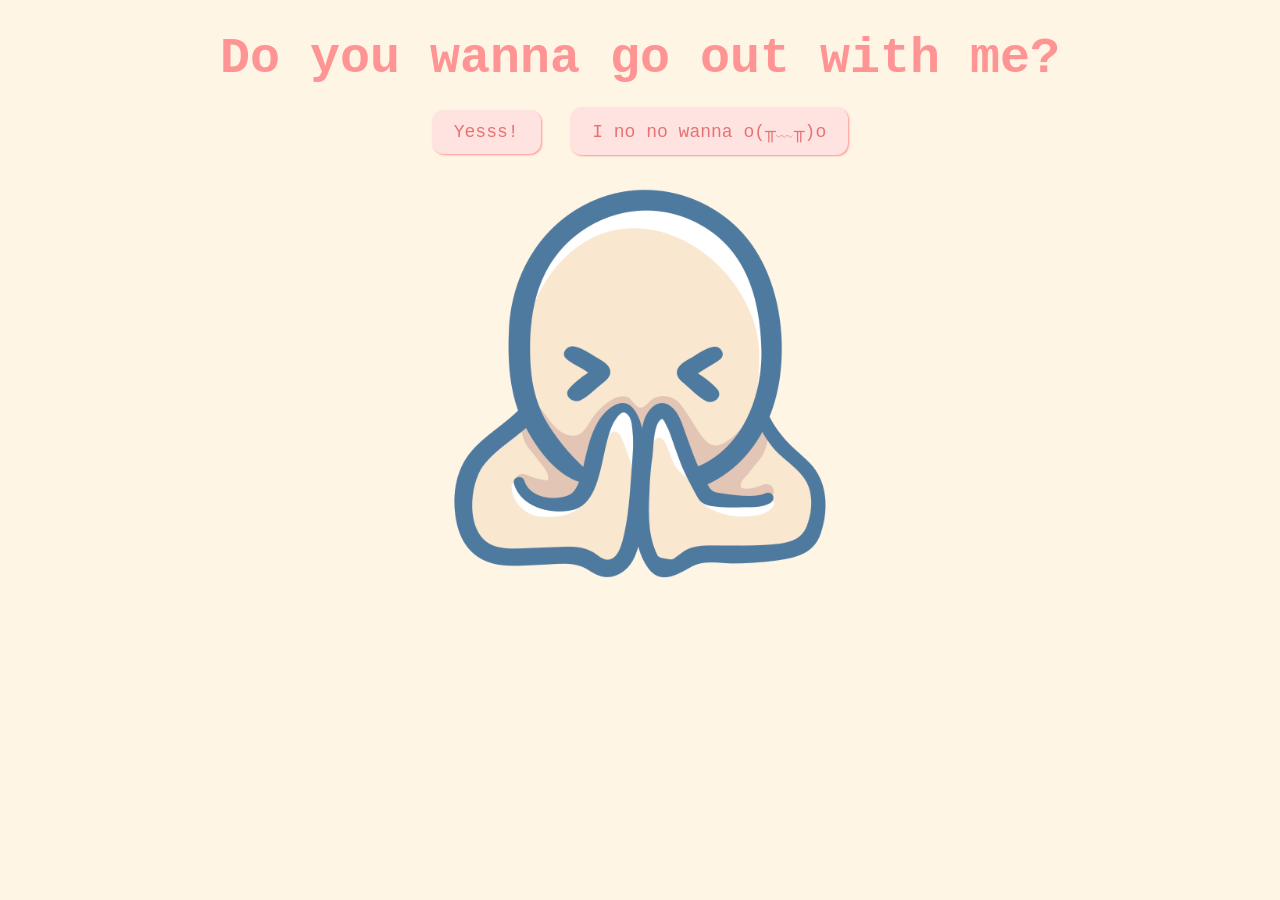
<file: index.html>
<!DOCTYPE html>
<html lang="en">
  <head>
    <meta charset="UTF-8" />
    <meta name="viewport" content="width=device-width, initial-scale=1.0" />
    <title>Date With Me!</title>
    <link rel="stylesheet" href="css/valentine.css" />
  </head>
  <body>
    <div id="valentineQuestion"><b>Do you wanna go out with me?</b></div>
    <button class="answerButton" onclick="location.href='thankyou.html'">
      Yesss!
    </button>
    <button class="answerButton" id="noButton">I no no wanna o(╥﹏╥)o</button>
    <br />
    <img src="please.png" height="498px" width="150px" alt="cat asking question" class="responsive" />

    <script>
      document
        .getElementById("noButton")
        .addEventListener("click", function () {
          var yesButton = document.querySelector(
            'button[onclick*="thankyou.html"]'
          );
          var currentFontSize = parseInt(
            window.getComputedStyle(yesButton).fontSize
          );
          yesButton.style.fontSize = currentFontSize + 10 + "px"; // Increase font size by 5px
        });
    </script>
  </body>
</html>
</file>
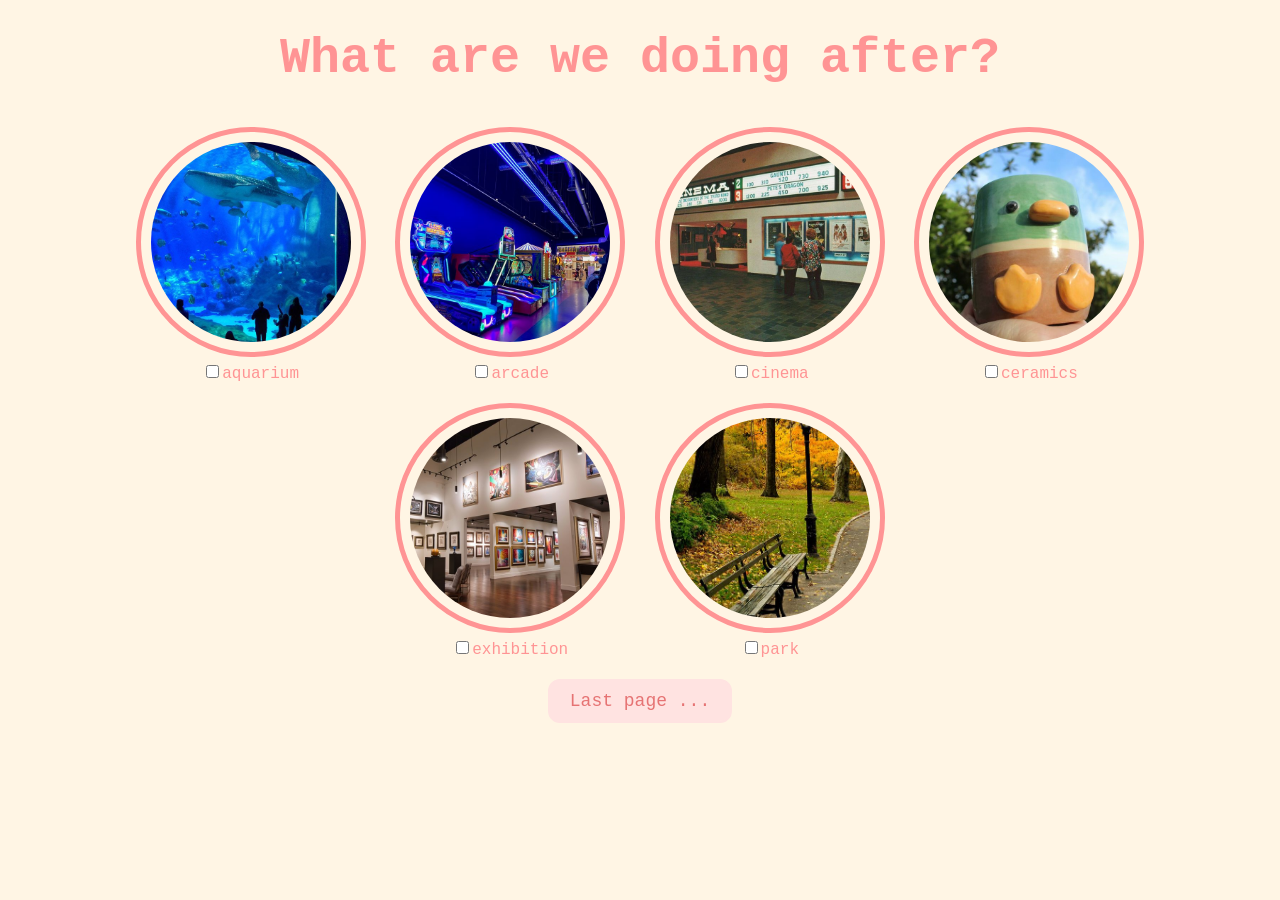
<file: activities.html>
<!DOCTYPE html>
<html lang="en">
  <head>
    <meta charset="UTF-8" />
    <meta name="viewport" content="width=device-width, initial-scale=1.0" />
    <title>Activities</title>
    <link rel="stylesheet" href="css/activities.css" />
  </head>
  <body>
    <div id="activityquestion"><b>What are we doing after?</b></div>
    <div class="activities-selection">
      <div class="activity-item">
        <img src="activities/aquarium.jpeg" alt="aquarium" />
        <label
          ><input
            type="checkbox"
            name="activities"
            value="aquarium"
          />aquarium</label
        >
      </div>
      <div class="activity-item">
        <img src="activities/arcade.jpeg" alt="arcade" />
        <label
          ><input
            type="checkbox"
            name="activities"
            value="arcade"
          />arcade</label
        >
      </div>
      <div class="activity-item">
        <img src="activities/cinema.jpeg" alt="cinema" />
        <label
          ><input
            type="checkbox"
            name="activities"
            value="cinema"
          />cinema</label
        >
      </div>
      <div class="activity-item">
        <img src="activities/keramika.jpeg" alt="ceramics" />
        <label
          ><input
            type="checkbox"
            name="activities"
            value="ceramics"
          />ceramics</label
        >
      </div>
      <div class="activity-item">
        <img src="activities/kunsthalle.jpeg" alt="kunsthalle" />
        <label
          ><input
            type="checkbox"
            name="activities"
            value="kunsthalle"
          />exhibition</label
        >
      </div>
      <div class="activity-item">
        <img src="activities/park.jpeg" alt="park.jpeg" />
        <label
          ><input
            type="checkbox"
            name="activities"
            value="park.jpeg"
          />park</label
        >
      </div>
    </div>
    <button class="button" onclick="location.href='lastpage.html'">
      Last page ... 
    </button>
  </body>
</html>
</file>
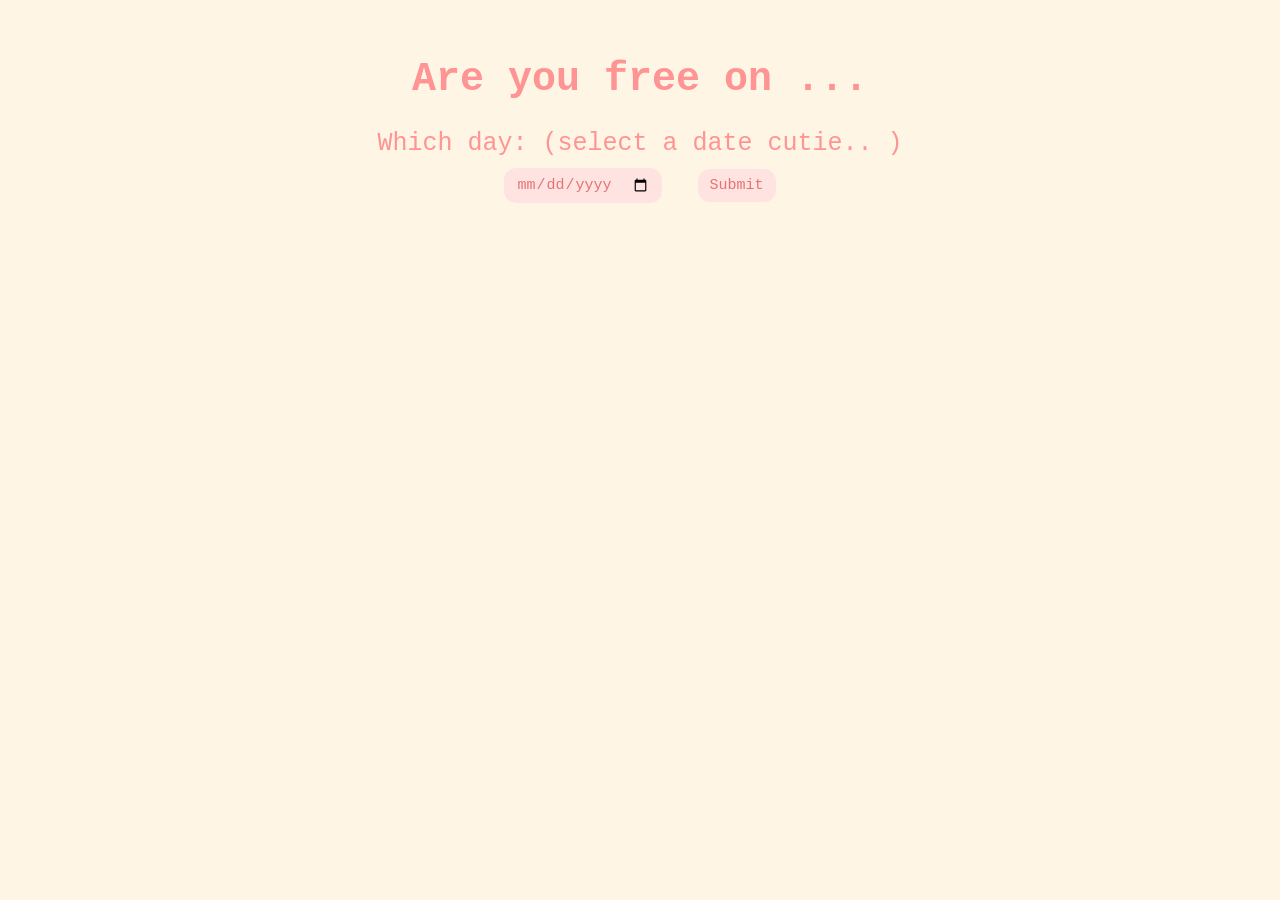
<file: date.html>
<!DOCTYPE html>
<html lang="en">
  <head>
    <meta charset="UTF-8" />
    <meta name="viewport" content="width=device-width, initial-scale=1.0" />
    <title>Date</title>
    <link rel="stylesheet" href="css/date.css" />
  </head>
  <body>
    <h1 title="choose a date">Are you free on ...</h1>
    <form class="form-group">
      <label>Which day: (select a date cutie.. )</label>
      <div>
        <input type="date" />
        <button class="button" type="submit" formaction="food.html">
          Submit
        </button>
      </div>
    </form>
  </body>
</html>
</file>
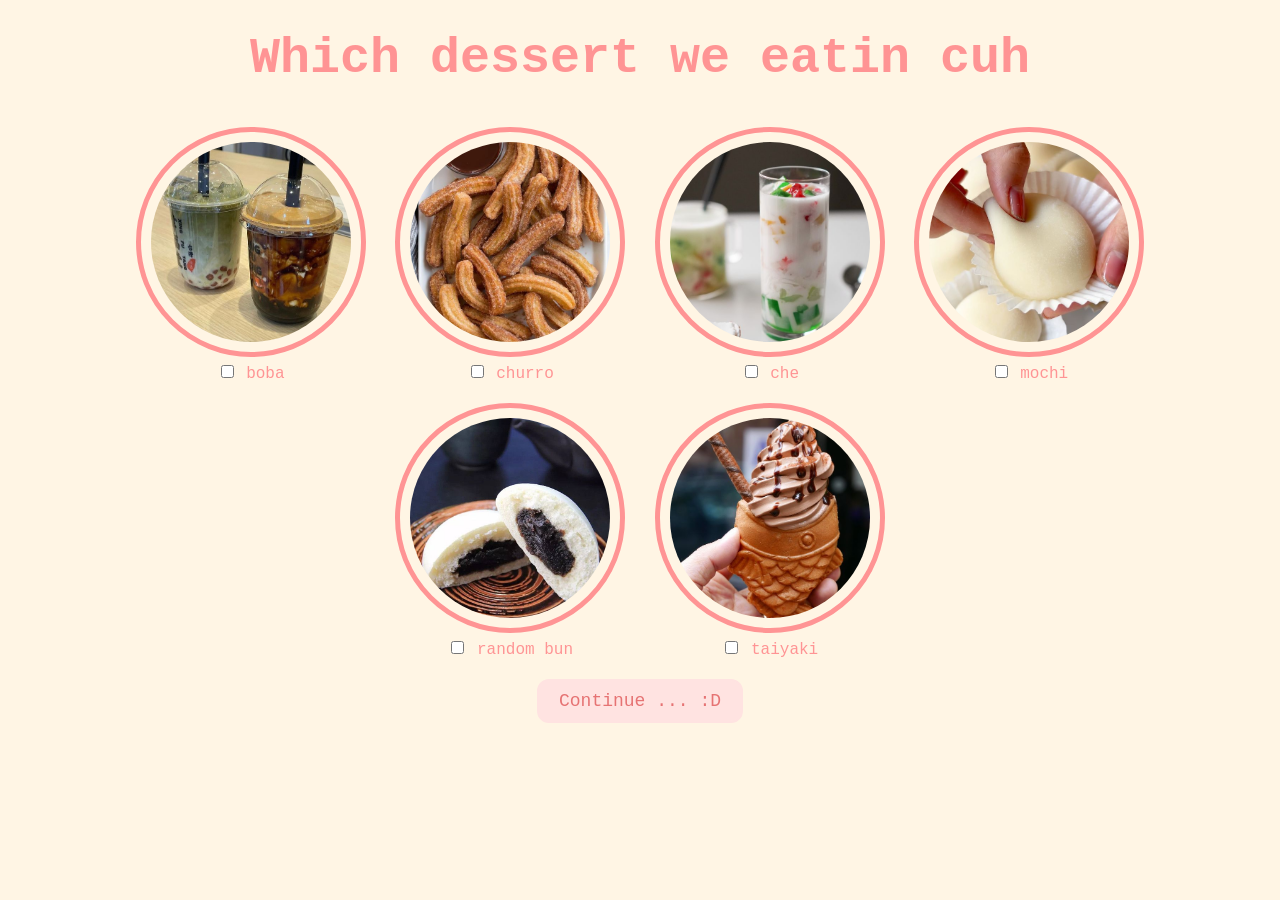
<file: dessert.html>
<!DOCTYPE html>
<html lang="en">
  <head>
    <meta charset="UTF-8" />
    <meta name="viewport" content="width=device-width, initial-scale=1.0" />
    <title>Dessert</title>
    <link rel="stylesheet" href="css/dessert.css" />
  </head>
  <body>
    <div id="dessertquestion">Which dessert we eatin cuh</div>

    <div class="dessert-selection">
      <div class="dessert-item">
        <img src="food/boba.jpeg" alt="boba" />
        <label
          ><input type="checkbox" name="dessert" value="boba" /> boba</label
        >
      </div>
      <div class="dessert-item">
        <img src="food/churro.jpeg" alt="churro" />
        <label
          ><input type="checkbox" name="dessert" value="churro" /> churro</label
        >
      </div>
      <div class="dessert-item">
        <img src="food/che.jpeg" alt="che" />
        <label><input type="checkbox" name="dessert" value="che" /> che</label>
      </div>
      <div class="dessert-item">
        <img src="food/mochi.jpeg" alt="mochi" />
        <label
          ><input type="checkbox" name="dessert" value="mochi" /> mochi</label
        >
      </div>
      <div class="dessert-item">
        <img src="food/randombun.jpeg" alt="randombun" />
        <label
          ><input type="checkbox" name="dessert" value="randombun" /> random
          bun</label
        >
      </div>
      <div class="dessert-item">
        <img src="food/taiyaki.jpeg" alt="taiyaki" />
        <label
          ><input type="checkbox" name="dessert" value="taiyaki" />
          taiyaki</label
        >
      </div>
    </div>
    <button class="button" onclick="location.href='activities.html'">
      Continue ... :D
    </button>
  </body>
</html>
</file>
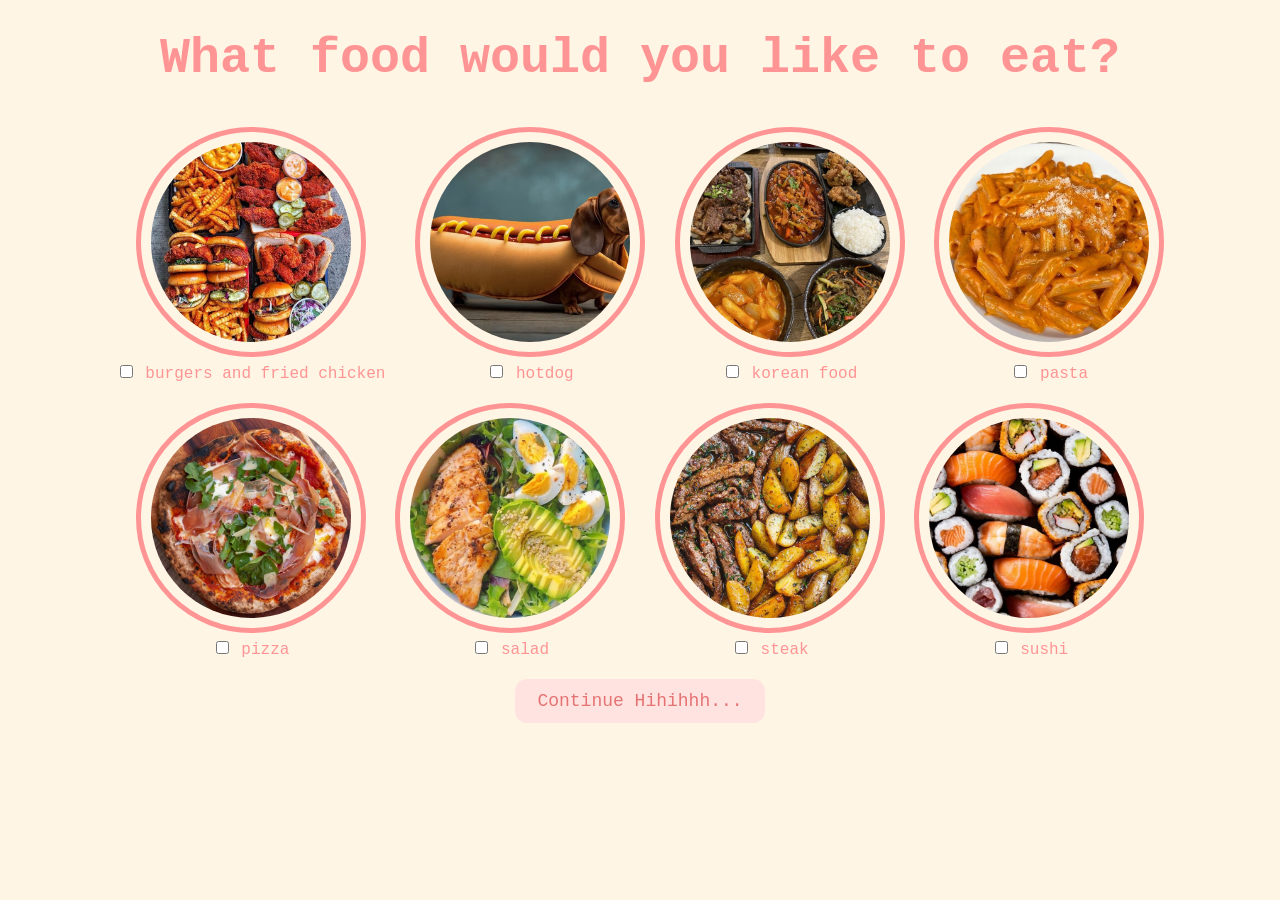
<file: food.html>
<!DOCTYPE html>
<html lang="en">
  <head>
    <meta charset="UTF-8" />
    <meta name="viewport" content="width=device-width, initial-scale=1.0" />
    <title>Food Selection</title>
    <link rel="stylesheet" href="css/food.css" />
  </head>
  <body>
    <div id="foodquestion">
      <b>What food would you like to eat?</b>
    </div>

    <div class="food-selection">
      <div class="food-item">
        <img src="food/burgers.jpeg" alt="Burgers, fries and fried chicken" />
        <label
          ><input
            type="checkbox"
            name="food"
            value="Burgers, fries and fried chicken"
          />
          burgers and fried chicken</label
        >
      </div>
      <div class="food-item">
        <img src="food/dog.jpeg" alt="dog" />
        <label
          ><input type="checkbox" name="food" value="hotdog" /> hotdog</label
        >
      </div>
      <div class="food-item">
        <img src="food/koreanfood.jpeg" alt="koreanfood" />
        <label
          ><input type="checkbox" name="food" value="Korean food" /> korean
          food</label
        >
      </div>
      <div class="food-item">
        <img src="food/pasta.jpeg" alt="pasta" />
        <label><input type="checkbox" name="food" value="pasta" /> pasta</label>
      </div>
      <div class="food-item">
        <img src="food/pizza.jpeg" alt="pizza" />
        <label><input type="checkbox" name="food" value="pizza" /> pizza</label>
      </div>
      <div class="food-item">
        <img src="food/salad.jpeg" alt="salad" />
        <label><input type="checkbox" name="food" value="salad" /> salad</label>
      </div>
      <div class="food-item">
        <img src="food/steak.jpeg" alt="steak" />
        <label><input type="checkbox" name="food" value="steak" /> steak</label>
      </div>
      <div class="food-item">
        <img src="food/sushi.jpeg" alt="sushi" />
        <label><input type="checkbox" name="food" value="sushi" /> sushi</label>
      </div>
    </div>
    <button class="button" onclick="location.href='dessert.html'">
      Continue Hihihhh... 
    </button>
  </body>
</html>
</file>
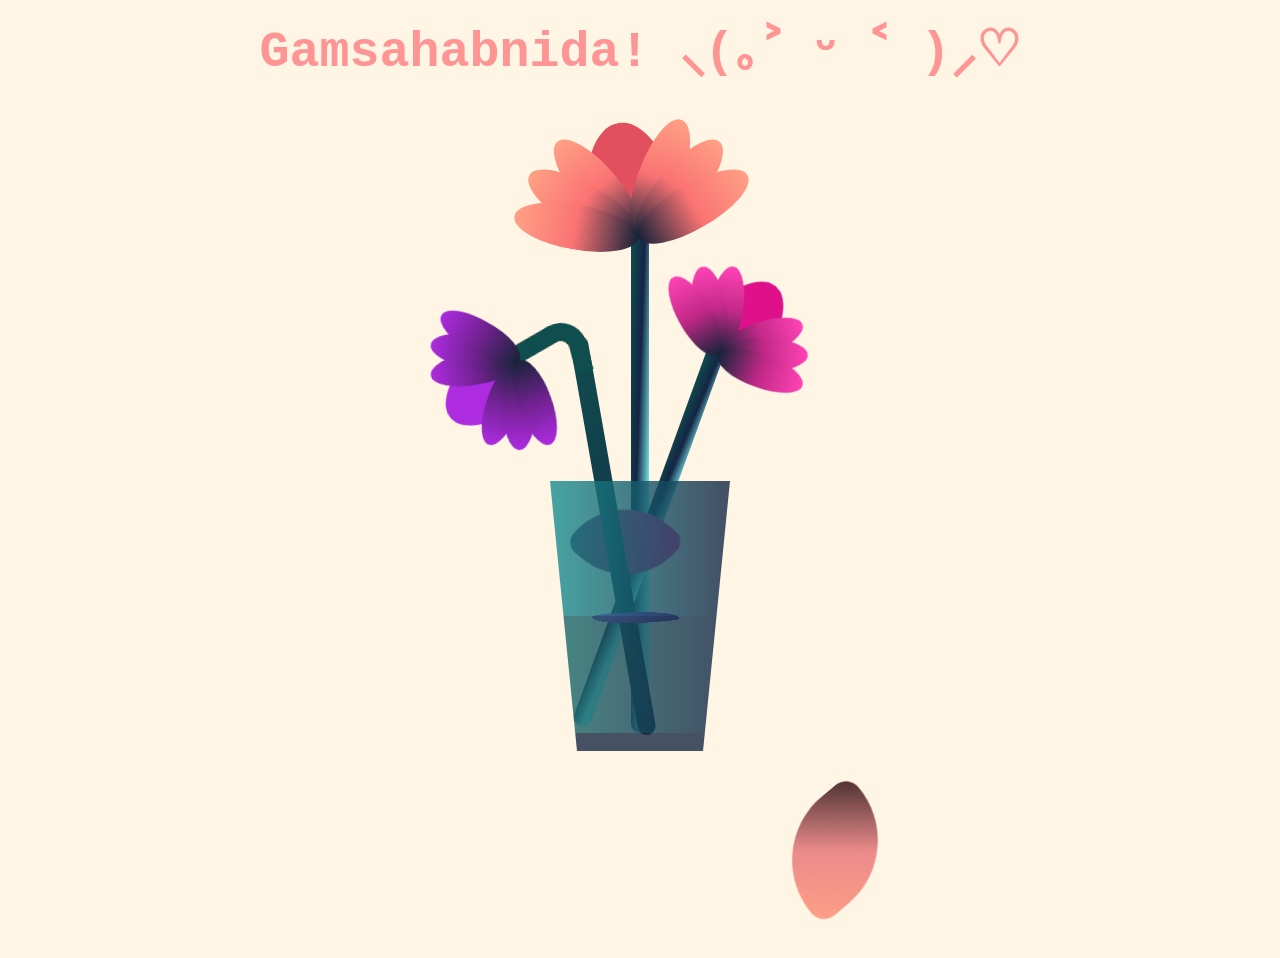
<file: lastpage.html>
<!DOCTYPE html>
<html lang="en">
  <head>
    <meta charset="UTF-8" />
    <meta name="viewport" content="width=device-width, initial-scale=1.0" />
    <title>Document</title>
    <link rel="stylesheet" href="css/flower.css" />
  </head>
  <body>
    <div id="thankyou"><b>Gamsahabnida! ⸜(｡˃ ᵕ ˂ )⸝♡</b></div>
    <div class="flower">
      <div class="f-wrapper">
        <div class="flower__line"></div>
        <div class="f">
          <div class="flower__leaf flower__leaf--1"></div>
          <div class="flower__leaf flower__leaf--2"></div>
          <div class="flower__leaf flower__leaf--3"></div>
          <div class="flower__leaf flower__leaf--4"></div>
          <div class="flower__leaf flower__leaf--5"></div>
          <div class="flower__leaf flower__leaf--6"></div>
          <div class="flower__leaf flower__leaf--7"></div>
          <div
            class="flower__leaf flower__leaf--8 flower__fall-down--yellow"
          ></div>
        </div>
      </div>

      <div class="f-wrapper f-wrapper--2">
        <div class="flower__line"></div>
        <div class="f">
          <div class="flower__leaf flower__leaf--1"></div>
          <div class="flower__leaf flower__leaf--2"></div>
          <div class="flower__leaf flower__leaf--3"></div>
          <div class="flower__leaf flower__leaf--4"></div>
          <div class="flower__leaf flower__leaf--5"></div>
          <div class="flower__leaf flower__leaf--6"></div>
          <div class="flower__leaf flower__leaf--7"></div>
          <div
            class="flower__leaf flower__leaf--8 flower__fall-down--pink"
          ></div>
        </div>
      </div>

      <div class="f-wrapper f-wrapper--3">
        <div class="flower__line"></div>
        <div class="f">
          <div class="flower__leaf flower__leaf--1"></div>
          <div class="flower__leaf flower__leaf--2"></div>
          <div class="flower__leaf flower__leaf--3"></div>
          <div class="flower__leaf flower__leaf--4"></div>
          <div class="flower__leaf flower__leaf--5"></div>
          <div class="flower__leaf flower__leaf--6"></div>
          <div class="flower__leaf flower__leaf--7"></div>
          <div
            class="flower__leaf flower__leaf--8 flower__fall-down--purple"
          ></div>
        </div>
      </div>
      <div class="flower__glass"></div>
    </div>
  </body>
</html>
</file>
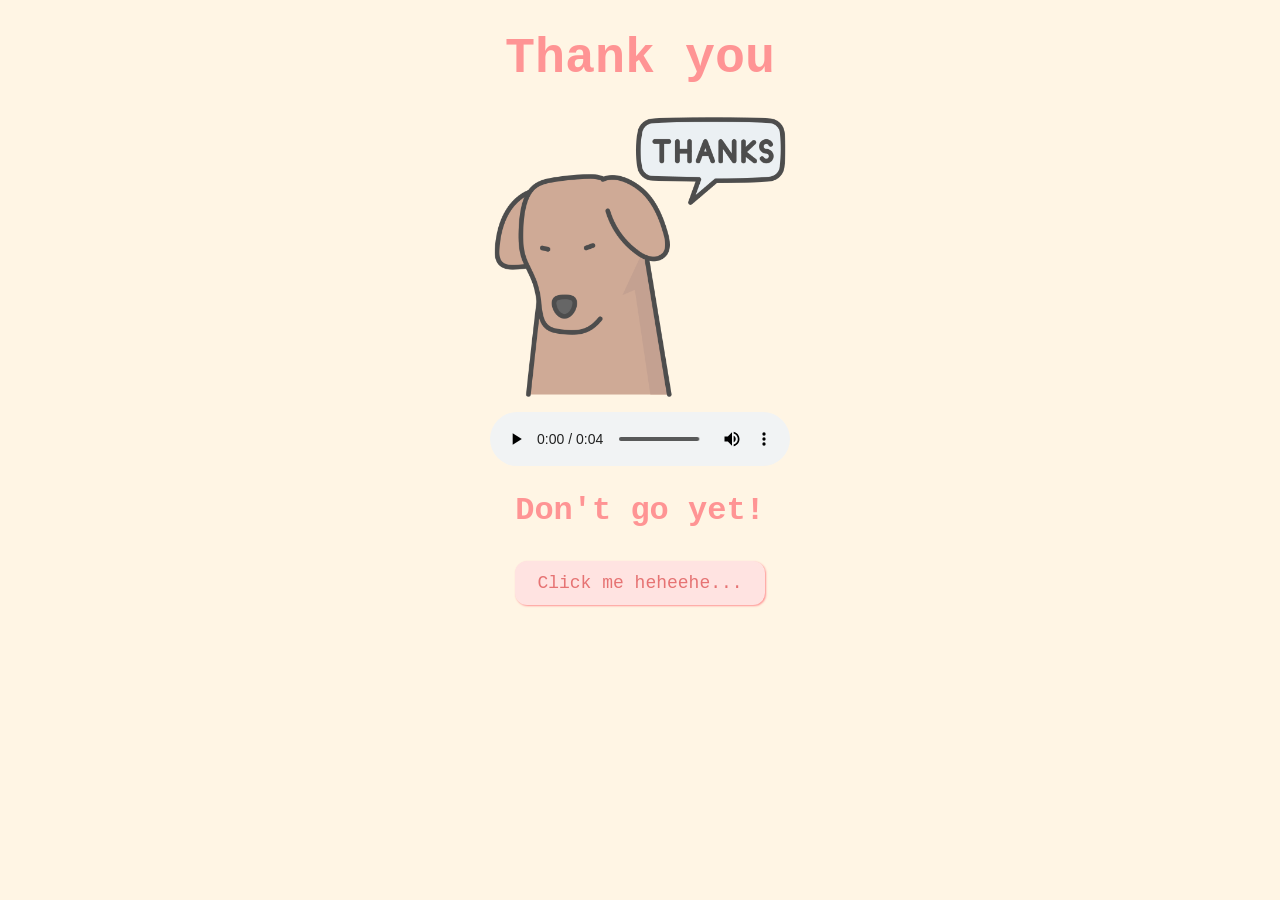
<file: thankyou.html>
<!DOCTYPE html>
<html lang="en">
  <head>
    <meta charset="UTF-8" />
    <meta name="viewport" content="width=device-width, initial-scale=1.0" />
    <title>Thank you</title>
    <link rel="stylesheet" href="css/lastpage.css" />
  </head>
  <body>
    <div id="thankyou"><b>Thank you</b></div>

    <img height="300px" id="rizz" src="thanks.png" alt="rizzler god" class="responsive" />
    <br />
    <audio controls autoplay loop>
      <source src="congratulations.mp3" type="audio/mpeg" />
      Your browser does not support the audio element.
    </audio>
    <h1>Don't go yet!</h1>
    <button class="button" onclick="location.href='date.html'">
      Click me heheehe... 
    </button>
  </body>
</html>
</file>
<file: css/valentine.css>
body {
  text-align: center;
  margin-top: 30px;
  font-family: "Courier";
  background-color: #fff5e4;
  color: #ff9494;
}

img {
  height: 400px;
  width: auto;
  padding: 10px;
}

#valentineQuestion {
  font-size: 50px;
  margin-bottom: 10px;
}
.answerButton {
  padding: 10px 20px;
  font-size: 18px;
  cursor: pointer;
  margin: 10px;
  font-family: "courier";
  margin-bottom: 20px;
  background-color: #ffe3e1;
  color: #e67373;
  border-radius: 12px;
  border: 2px solid #ffe3e1;
  box-shadow: 1px 1px 2px #ff9494;
  transition: 0.3s;
}

.answerButton:hover {
  background-color: #ff9494;
  color: #ffe3e1;
  border: 2px solid #ff9494;
  box-shadow: 1px 1px 2px #ffe3e1;
}
</file>
<file: css/activities.css>
body {
  text-align: center;
  margin-top: 30px;
  font-family: "Courier";
  background-color: #fff5e4;
  color: #ff9494;
}
#activityquestion {
  font-size: 50px;
  margin-bottom: 30px;
}
.activity-item {
  display: inline-block;
  margin: 10px;
  vertical-align: top;
  color: #ff9494;
}
.activity-item img {
  height: 200px;
  width: 200px;
  border-radius: 50%;
  border: 5px solid #ff9494;
  object-fit: cover;
  padding: 10px;
}
.activity-item label {
  display: block;
}
.button {
  padding: 10px 20px;
  font-size: 18px;
  cursor: pointer;
  margin: 10px;
  font-family: "courier";
  margin-bottom: 20px;
  background-color: #ffe3e1;
  color: #e67373;
  border-radius: 12px;
  border: 2px solid #ffe3e1;
}
</file>
<file: css/date.css>
body {
  text-align: center;
  margin-top: 30px;
  font-family: "Courier";
  background-color: #fff5e4;
  color: #ff9494;
  display: flex;
  flex-direction: column;
}
h1 {
  font-size: 40px;
}

form .header {
  width: 100%;
  display: flex;
  font-size: 20px;
  margin-bottom: 20px;
  color: #ff9494;
}

.form-group {
  display: flex;
  flex-direction: column;
  justify-content: center;
  font-size: 25px;
}

.button {
  padding: 6px 10px;
  font-size: 15px;
  cursor: pointer;
  margin: 10px;
  font-family: "courier";
  margin-bottom: 10px;
  background-color: #ffe3e1;
  color: #e67373;
  border-radius: 12px;
  border: 2px solid #ffe3e1;
  transition: 0.3s;
}

.button:hover {
  background-color: #ff9494;
  color: #ffe3e1;
  border: 2px solid #ff9494;
}

input[type="date"] {
  padding: 6px 10px;
  font-size: 15px;
  cursor: pointer;
  margin: 10px;
  font-family: "courier";
  margin-bottom: 10px;
  background-color: #ffe3e1;
  color: #e67373;
  border-radius: 12px;
  border: 2px solid #ffe3e1;
}
</file>
<file: css/dessert.css>
body {
  text-align: center;
  margin-top: 30px;
  font-family: courier;
  background-color: #fff5e4;
  color: #ff9494;
}
#dessertquestion {
  font-size: 50px;
  margin-bottom: 30px;
  font-weight: bold;
}
.dessert-item {
  display: inline-table;
  margin: 10px;
  vertical-align: top;
  color: #ff9494;
}
.dessert-item img {
  height: 200px;
  width: 200px;
  border-radius: 50%;
  border: 5px solid #ff9494;
  object-fit: cover;
  padding: 10px;
}
.dessert-item label {
  display: block;
}
.button {
  padding: 10px 20px;
  font-size: 18px;
  cursor: pointer;
  margin: 10px;
  font-family: "courier";
  margin-bottom: 20px;
  background-color: #ffe3e1;
  color: #e67373;
  border-radius: 12px;
  border: 2px solid #ffe3e1;
}
</file>
<file: css/food.css>
body {
  text-align: center;
  margin-top: 30px;
  font-family: "Courier";
  background-color: #fff5e4;
  color: #ff9494;
}
#foodquestion {
  font-size: 50px;
  margin-bottom: 30px;
}
.food-item {
  display: inline-block;
  margin: 10px;
  vertical-align: top;
  color: #ff9494;
}
.food-item img {
  height: 200px;
  width: 200px;
  border-radius: 50%;
  border: 5px solid #ff9494;
  object-fit: cover;
  padding: 10px;
}
.food-item label {
  display: block;
}
.button {
  padding: 10px 20px;
  font-size: 18px;
  cursor: pointer;
  margin: 10px;
  font-family: "courier";
  margin-bottom: 20px;
  background-color: #ffe3e1;
  color: #e67373;
  border-radius: 12px;
  border: 2px solid #ffe3e1;
}
</file>
<file: css/flower.css>
*,
*::after,
*::before{
    padding: 0;
    margin: 0;
    box-sizing: border-box;
}

:root{
    --color-bg: linear-gradient(to top,#010329,#000005);
    --color-glass:linear-gradient(to left,#142544,#1a9092);
    --color-water:linear-gradient(to left,#142544,#1b6d6e);
}

body{
    background-color: #FFF5E4;
    min-height: 100vh;
    display: flex;
    flex-direction: column; /* Change the direction to column */
    align-items: center;
    justify-content: flex-start; /* Align items to the start of the container */
    overflow: hidden;
	color: #FF9494;
	font-family: courier;
}

#thankyou {
    width: 100%; /* Ensure it spans the full width */
    text-align: center; /* Keep the text centered */
    margin-top: 20px; /* Add some space at the top */
    z-index: 1000; /* Ensure it's above other elements if needed */
    position: relative; /* Adjust based on layout needs */
	margin-bottom: 400px;
	font-size: 50px;
}

.flower{
    position: relative;
}

.flower__glass{
    width:20vmin;
    height: 30vmin;
    background-image: var(--color-glass);
    clip-path: polygon(0 0, 100% 0, 85% 100%, 15% 100%);
    opacity: .8;
    position: relative;
}

.flower__glass::after{
    content: '';
    position: absolute;
    bottom: 0;
    left: 0;
    background-color: #182843;
    width: 100%;
    height: 2vmin;
}

.flower__glass::before{
    content: '';
    position: absolute;
    bottom: 0;
    left: 0;
    background-image: var(--color-water);
    width: 100%;
    height: 15vmin;
}

.f-wrapper{
    position: absolute;
    left: 45%;
    bottom: 2vmin;
}

.f-wrapper--2{
    left: 50%;
    bottom: 5%;
    transform-origin: 10% left;
    transform: rotate(20deg);
}

.f-wrapper--3{
    left: 30%;
    bottom: 5%;
    transform-origin: 10% left;
    transform: rotate(-10deg);
}

.f-wrapper--3 .flower__line{
    height: 45vmin;
    position: relative;
}

.f-wrapper--3 .flower__line::after{
    content: '';
    position: absolute;
    left:0;
    top: 0;
    width: 6vmin;
    height: 6vmin;
    transform: translate(-69%,-30%) rotate(-5deg);
    border-radius:10vmin 10vmin 0 0;
    border: 2vmin solid  #104d4e;
    border-bottom: transparent;
    border-left: transparent;
}

.f-wrapper--3 .flower__line::before{
    content: '';
    position: absolute;
    left:-40%;
    top: -1%;
    width: 6vmin;
    height: 2vmin;
    transform-origin: right;
    transform: translate(-100%,-80%) rotate(-20deg);
    background-color: #104d4e;
    border-radius: 2vmin;
}

.f-wrapper--3 .flower__line{
    background-image: linear-gradient(to top,#142544,#104d4e);
}


.f-wrapper--2 .flower__line{
    height: 45vmin;
}

.f-wrapper--2 .f{
    transform: translateX(-50%) rotate(20deg);
}

.f-wrapper--3 .f{
    transform: translate(-350%,-50%) rotate(-120deg);
}

.f-wrapper--2 .flower__leaf:not(:first-child){
    width: 3.8vmin;
    height: 10vmin;
    background-image: linear-gradient(to bottom, #ff43b6 ,#c22887, #1a233a 99%);
}

.f-wrapper--3 .flower__leaf:not(:first-child){
    width: 3.8vmin;
    height: 10vmin;
    background-image: linear-gradient(to bottom, #ad2be0 ,#712291, #1a233a 99%);
}

.f-wrapper--3 .flower__leaf--1{
    width: 8vmin;
    height: 10vmin;
    bottom: 2vmin;
    background-color: #ad2be0;
}

.f-wrapper--2 .flower__leaf--1{
    width: 8vmin;
    height: 10vmin;
    bottom: 2vmin;
    background-color: #de118b;
}

.f-wrapper--2 .f .flower__leaf--8{
    width: 10vmin;
    height: 9vmin;
    bottom: 3vmin;
    left: -30%;
    transform: rotate(-50deg);
    background-image: linear-gradient(to left bottom, #ff43b6 ,#4d1337);;
}

.f-wrapper--3 .f .flower__leaf--8{
    width: 10vmin;
    height: 9vmin;
    left: -10% !important;
    background-image: linear-gradient(to left bottom, #ad2be0 ,#712291);;
}

.flower__line{
    width: 2vmin;
    height: 56vmin;
    background-image: linear-gradient(to left top,#82fdff 20%,#142544,#104d4e);
    border-radius: 4vmin;
}

.f{
    position: absolute;
    top: 1vmin;
    left: 50%;
    transform: translateX(-50%) rotate(-10deg);
    width: 2vmin;
    height: 2vmin;
}


.flower__leaf{
    position: absolute;
    left: 50%;
    bottom: 2vmin;
    transform: translateX(-50%);
    width: 5vmin;
    height: 14vmin;
    background-image: linear-gradient(to bottom, #ffa085 ,#fa7373, #1a233a 99%);

    clip-path: ellipse(50% 50% at 50% 50%);
    transform-origin: center bottom;
    animation: open-flower 2s 1s backwards;
}

.flower__leaf--1{
    width: 10vmin;
    height: 12vmin;
    bottom: 3vmin;
    border-radius: 50% 50% 50% 50% / 80% 80% 20% 20%;
    background-color: #e24f5f;
    background-image: none;
    animation: open-flowe--middle  1.4s 1s backwards;
}

.flower__leaf--2{
    transform: translateX(-50%) rotate(-30deg);
}
.flower__leaf--3{
    transform: translateX(-50%) rotate(-50deg);
}
.flower__leaf--4{
    transform: translateX(-50%) rotate(-70deg);
}

.flower__leaf--5{
    transform: translateX(-50%) rotate(30deg);
}

.flower__leaf--6{
    transform: translateX(-50%) rotate(50deg);
}

.flower__leaf--7{
    transform: translateX(-50%) rotate(70deg);
}

.flower__leaf--8{
    width: 13vmin;
    height: 11vmin;
    bottom: 6vmin;
    left: -30%;
    border-radius: none;
    clip-path: none;
    border-radius: 10vmin 2vmin 10vmin 2vmin;
    transform: rotate(-55deg);
    background-image: linear-gradient(to left bottom, #ffa085 ,#eb8b8b,#492f2f 98%);
}

.flower__fall-down--yellow{
    animation: flower-fall-down-yellow  8s 1.2s linear forwards;
}

.flower__fall-down--pink{
    animation: flower-fall-down-pink  5s 1.2s linear forwards;
}

.flower__fall-down--purple{
    bottom: 4vmin;
    animation:flower-fall-down-purple  6s 1.2s linear forwards, flower-falling 6s 7.2s linear infinite;
}


@keyframes open-flower{
        0%{
            transform:  translateX(-50%) rotate(0);
        }
}

@keyframes open-flowe--middle {
    0%{
        opacity: 0;
        transform: translateX(-50%) scale(0);
    }
}

@keyframes flower-fall-down-pink {

    0%{
        transform: rotate(-55deg);
    }

    50%{
        transform: rotateX(-100deg);
    }

    100%{
        transform:translate(2vmin,28vmin);
    }

}

@keyframes flower-fall-down-yellow {

    0%{
        transform: rotate(-55deg);
    }

    50%{
        bottom: 3vmin;
        transform: rotateX(-100deg);
    }

    100%{
        transform:translate(2vmin,70vmin) rotate(150deg);
    }

}

@keyframes flower-fall-down-purple {

    0%{
        transform: rotate(-50deg);
    }

    25%{
        bottom: 1vmin ;
        transform: rotateX(-100deg);
        perspective: 0px;
    }

    50%{
        perspective: 0px;
        transform:translate(-30vmin,2vmin) rotate(90deg);
    }

    75%{
        perspective: 0px;
        transform:translate(-34vmin,-2vmin);
    }

    100%{
        transform-origin: center;
        transform:translate(-34vmin,-2vmin) rotateY(-80deg) rotateX(35deg);
    }

}

@keyframes flower-falling {
    0%,100%{
        transform-origin: center;
        transform:translate(-34vmin,-2vmin) rotateY(-80deg) rotateX(35deg);
    }

    25%{
        transform-origin: center;
        transform:translate(-34.4vmin,-2vmin) rotateY(-84deg) rotateX(35deg);
    }

    50%{
        transform-origin: center;
        transform:translate(-32vmin,-4.2vmin) rotateY(-80deg) rotateX(35deg);
    }

    75%{
        transform-origin: center;
        transform:translate(-36vmin,1.1vmin) rotateY(-80deg) rotateX(35deg);
    }
}
</file>
<file: css/lastpage.css>
body {
  text-align: center;
  margin-top: 30px;
  font-family: "Courier";
  background-color: #fff5e4;
  color: #ff9494;
}
#thankyou {
  font-size: 50px;
  margin-bottom: 20px;
}
.rizz {
  margin-bottom: 10 px;
}
.button {
  padding: 10px 20px;
  font-size: 18px;
  cursor: pointer;
  margin: 10px;
  font-family: "courier";
  margin-bottom: 20px;
  background-color: #ffe3e1;
  color: #e67373;
  border-radius: 12px;
  border: 2px solid #ffe3e1;
  box-shadow: 1px 1px 2px #ff9494;
  transition: 0.3s;
}

.button:hover {
  background-color: #ff9494;
  color: #ffe3e1;
  border: 2px solid #ff9494;
  box-shadow: 1px 1px 2px #ffe3e1;
}
</file>
